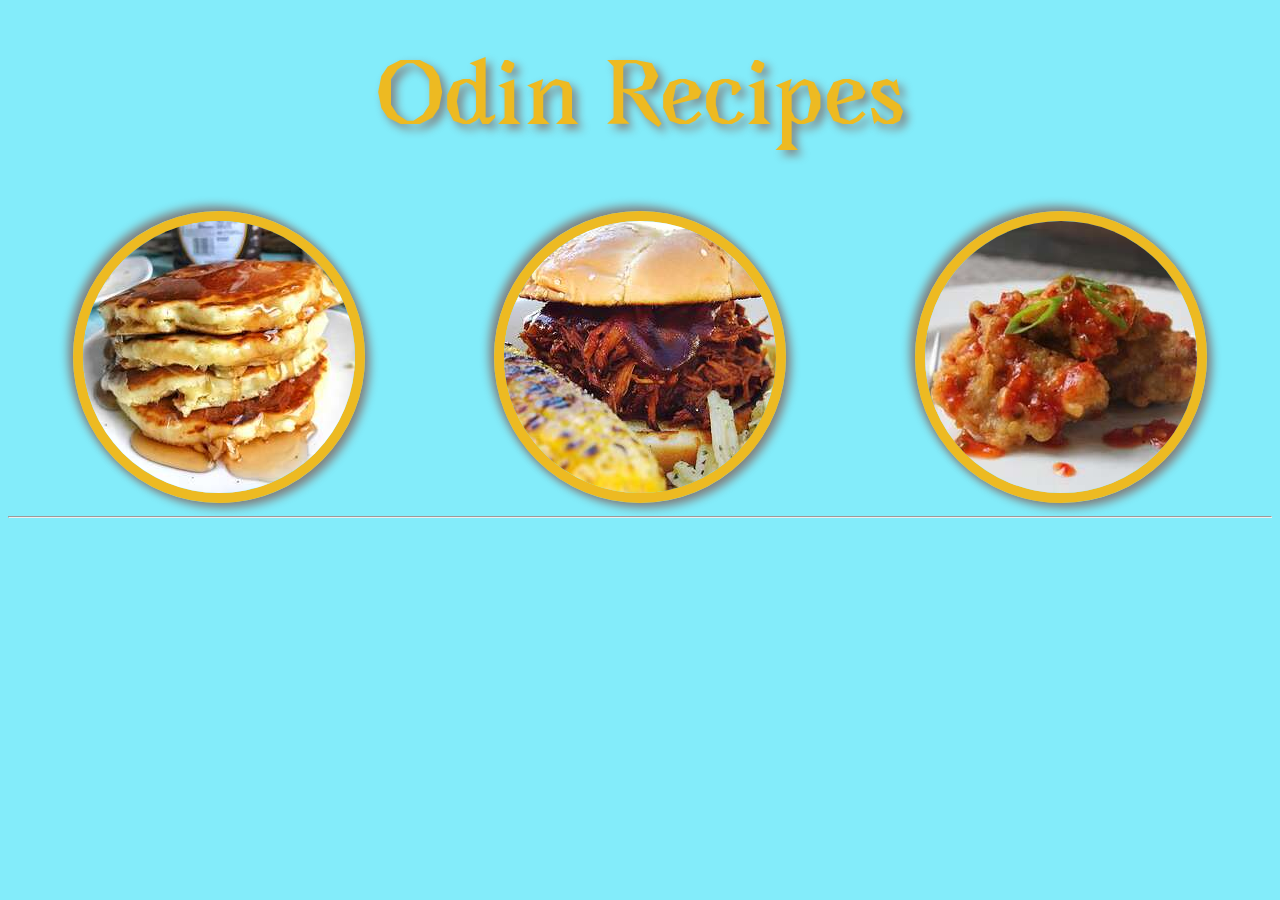
<file: index.html>
<!DOCTYPE html>
<html lang="en">
<head>
    <meta charset="UTF-8">
    <meta http-equiv="X-UA-Compatible" content="IE=edge">
    <meta name="viewport" content="width=device-width, initial-scale=1.0">
    <link rel="stylesheet" href="style.css">
    <title>Odin Recipes</title>
</head>
<body>

    <h1 class="title">Odin Recipes</h1>
    <div class="row">
        <div class="column">
            <img class="img-gal" src="resources/pancakes.jpg" alt="A stack of pancakes">
            <div class="caption">
                <div class="caption-text"><a href="/recipes/pancakes.html">Good Old Fashioned Pancakes</a></div>
            </div>
        </div>
        <div class="column">
            <img class="img-gal" src="resources/pulled-pork.jpg" alt="Pulled pork on a bun">
            <div class="caption">
                <div class="caption-text"><a href="/recipes/pulled-pork.html">Texas Style Pulled Pork</a></div>
            </div>
        </div>
        <div class="column">
            <img class="img-gal" src="resources/fried-chicken.jpg" alt="A piece of fried chicken">
            <div class="caption">
                <div class="caption-text"><a href="/recipes/korean-fried-chicken.html">Korean Fried Chicken</a></div>
            </div>
        </div>
    </div>

    
</body>
<footer>
    <hr>
</footer>
</html>
</file>
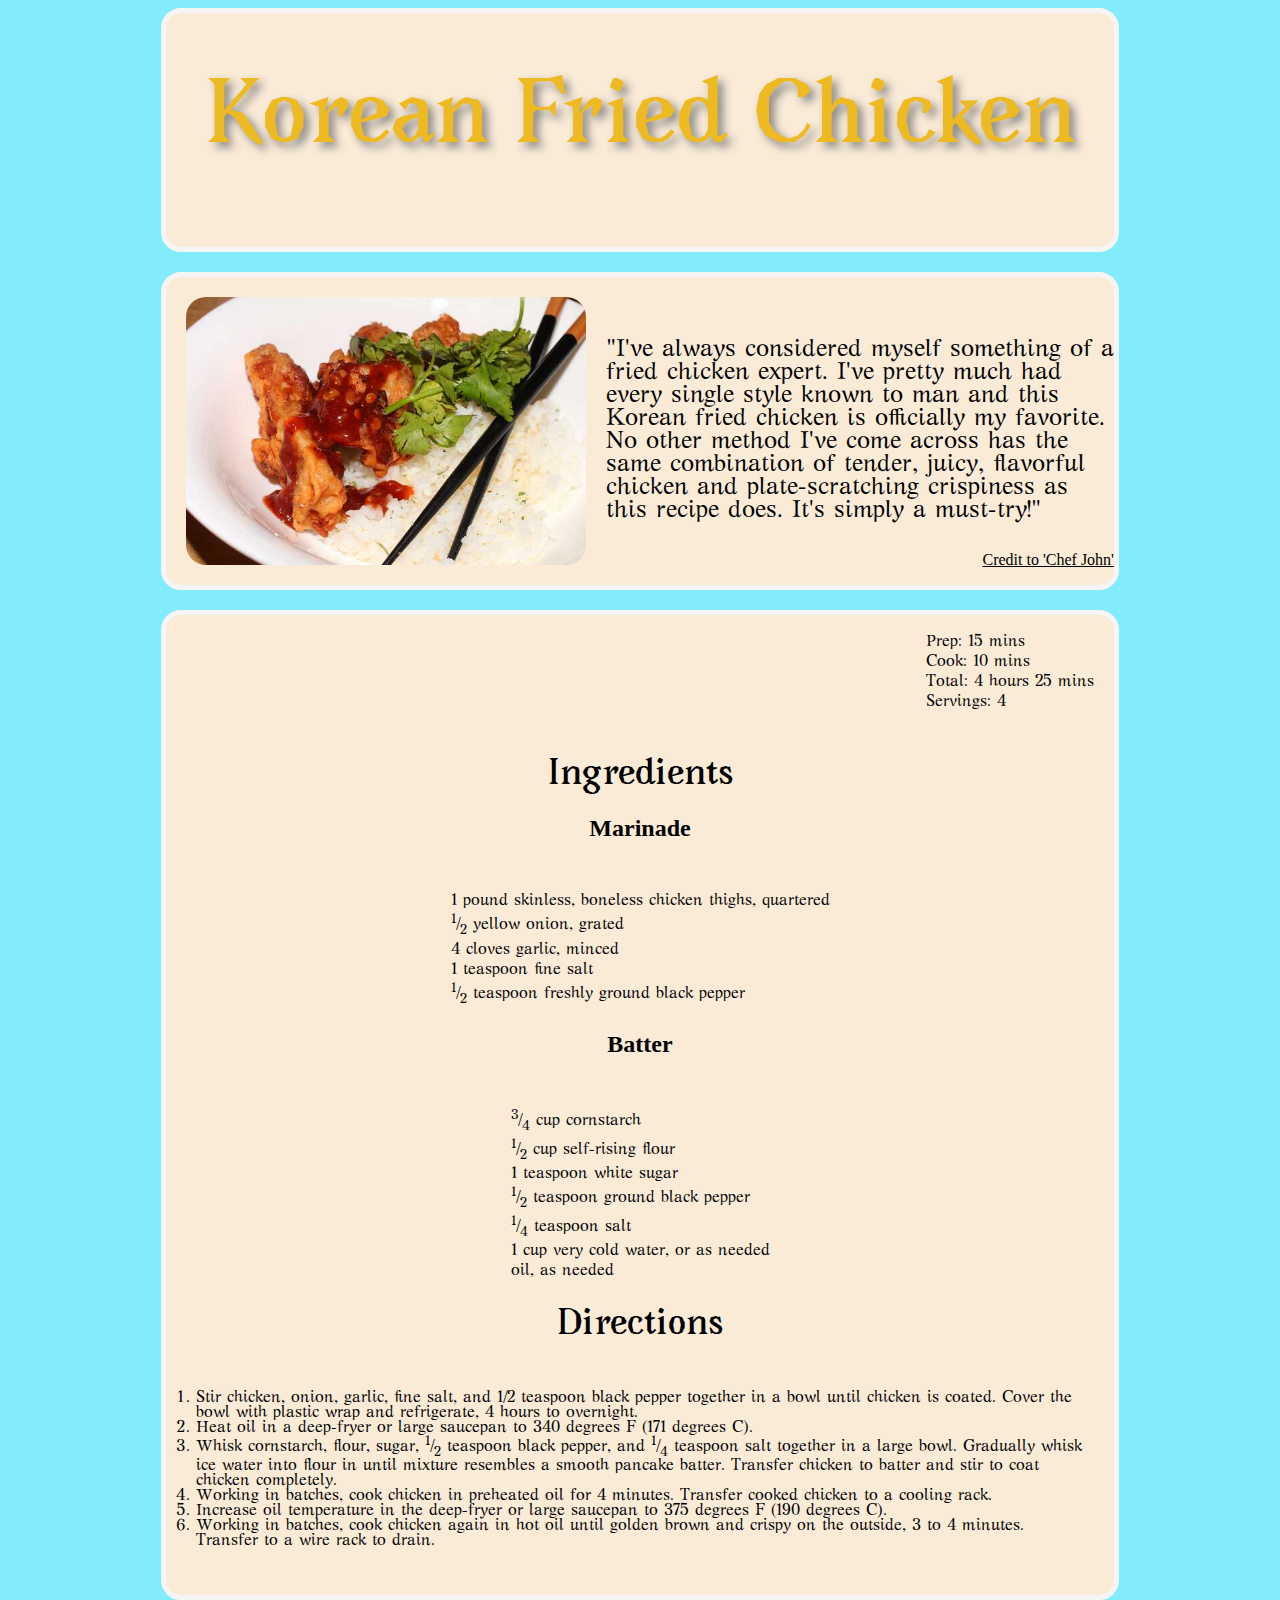
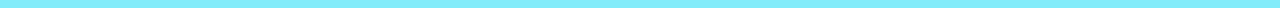
<file: recipes/korean-fried-chicken.html>
<!DOCTYPE html>
<html lang="en">
<head>
    <meta charset="UTF-8">
    <meta http-equiv="X-UA-Compatible" content="IE=edge">
    <meta name="viewport" content="width=device-width, initial-scale=1.0">
    <title>Good Old Fashioned Pancakes</title>
    <link rel="stylesheet" href="korean-fried-chicken.css">
    <link href='https://css.gg/home.css' rel='stylesheet'>
</head>
<body >
    <header class="title-bg">
        <h1 class="title">Korean Fried Chicken</h1>
        <a href="../index.html" class="home" title="Home"><i class="gg-home"></i></a>
    </header>
    <article>
        <section class="dish-description">
            <img src="../resources/korean chicken main.jpg" alt="A plate of fried chiken with rice and chopsticks">
            <section class="description">
                <p>
                    "I've always considered myself something of a fried chicken expert. 
                    I've pretty much had every single style known to man and this Korean fried chicken is officially my favorite. 
                    No other method I've come across has the same combination of tender, juicy, flavorful chicken and plate-scratching crispiness as this recipe does. 
                    It's simply a must-try!"      
                </p>
            </section>
            <p id="credit">
                Credit to <a href="https://www.allrecipes.com/recipe/238844/korean-fried-chicken/">'Chef John'</a>
             </p>
        </section>
        <section class="ingredients">
            <h1 id="i1">Ingredients</h1>
            <h2 id="i2">Marinade</h2>
            <ul class="i-list">
                <li>1 pound skinless, boneless chicken thighs, quartered</li>
                <li><sup>1</sup>/<sub>2</sub> yellow onion, grated</li>
                <li>4 cloves garlic, minced</li>
                <li>1 teaspoon fine salt</li>
                <li><sup>1</sup>/<sub>2</sub> teaspoon freshly ground black pepper</li>
            </ul>
            <h2 id="i3">Batter</h2>
            <ul class="i-list2">
                <li><sup>3</sup>/<sub>4</sub> cup cornstarch</li>
                <li><sup>1</sup>/<sub>2</sub> cup self-rising flour</li>
                <li>1 teaspoon white sugar</li>
                <li><sup>1</sup>/<sub>2</sub> teaspoon ground black pepper</li>
                <li><sup>1</sup>/<sub>4</sub> teaspoon salt</li>
                <li>1 cup very cold water, or as needed</li>
                <li>oil, as needed</li>
            </ul>
            <ul class="i-info">
                <li>Prep: 15 mins</li>
                <li>Cook: 10 mins</li>
                <li>Total: 4 hours 25 mins</li>
                <li>Servings: 4</li>
            </ul>
            <h1 id="d1">Directions</h1>
            <ol class="directions">
                <li>
                    Stir chicken, onion, garlic, fine salt, and 1/2 teaspoon black pepper together in a bowl until chicken is coated.
                     Cover the bowl with plastic wrap and refrigerate, 4 hours to overnight.
                </li>
                <li>
                    Heat oil in a deep-fryer or large saucepan to 340 degrees F (171 degrees C).
                </li>
                <li>
                    Whisk cornstarch, flour, sugar, <sup>1</sup>/<sub>2</sub> teaspoon black pepper, and <sup>1</sup>/<sub>4</sub> teaspoon salt together in a large bowl. 
                    Gradually whisk ice water into flour in until mixture resembles a smooth pancake batter. 
                    Transfer chicken to batter and stir to coat chicken completely.
                </li>
                <li>
                    Working in batches, cook chicken in preheated oil for 4 minutes. 
                    Transfer cooked chicken to a cooling rack.
                </li>
                <li>
                    Increase oil temperature in the deep-fryer or large saucepan to 375 degrees F (190 degrees C).
                </li>
                <li>
                    Working in batches, cook chicken again in hot oil until golden brown and crispy on the outside, 3 to 4 minutes. 
                    Transfer to a wire rack to drain.
                </li>
            </ol>
        </section>
    </article>
</body>
</html>
</file>
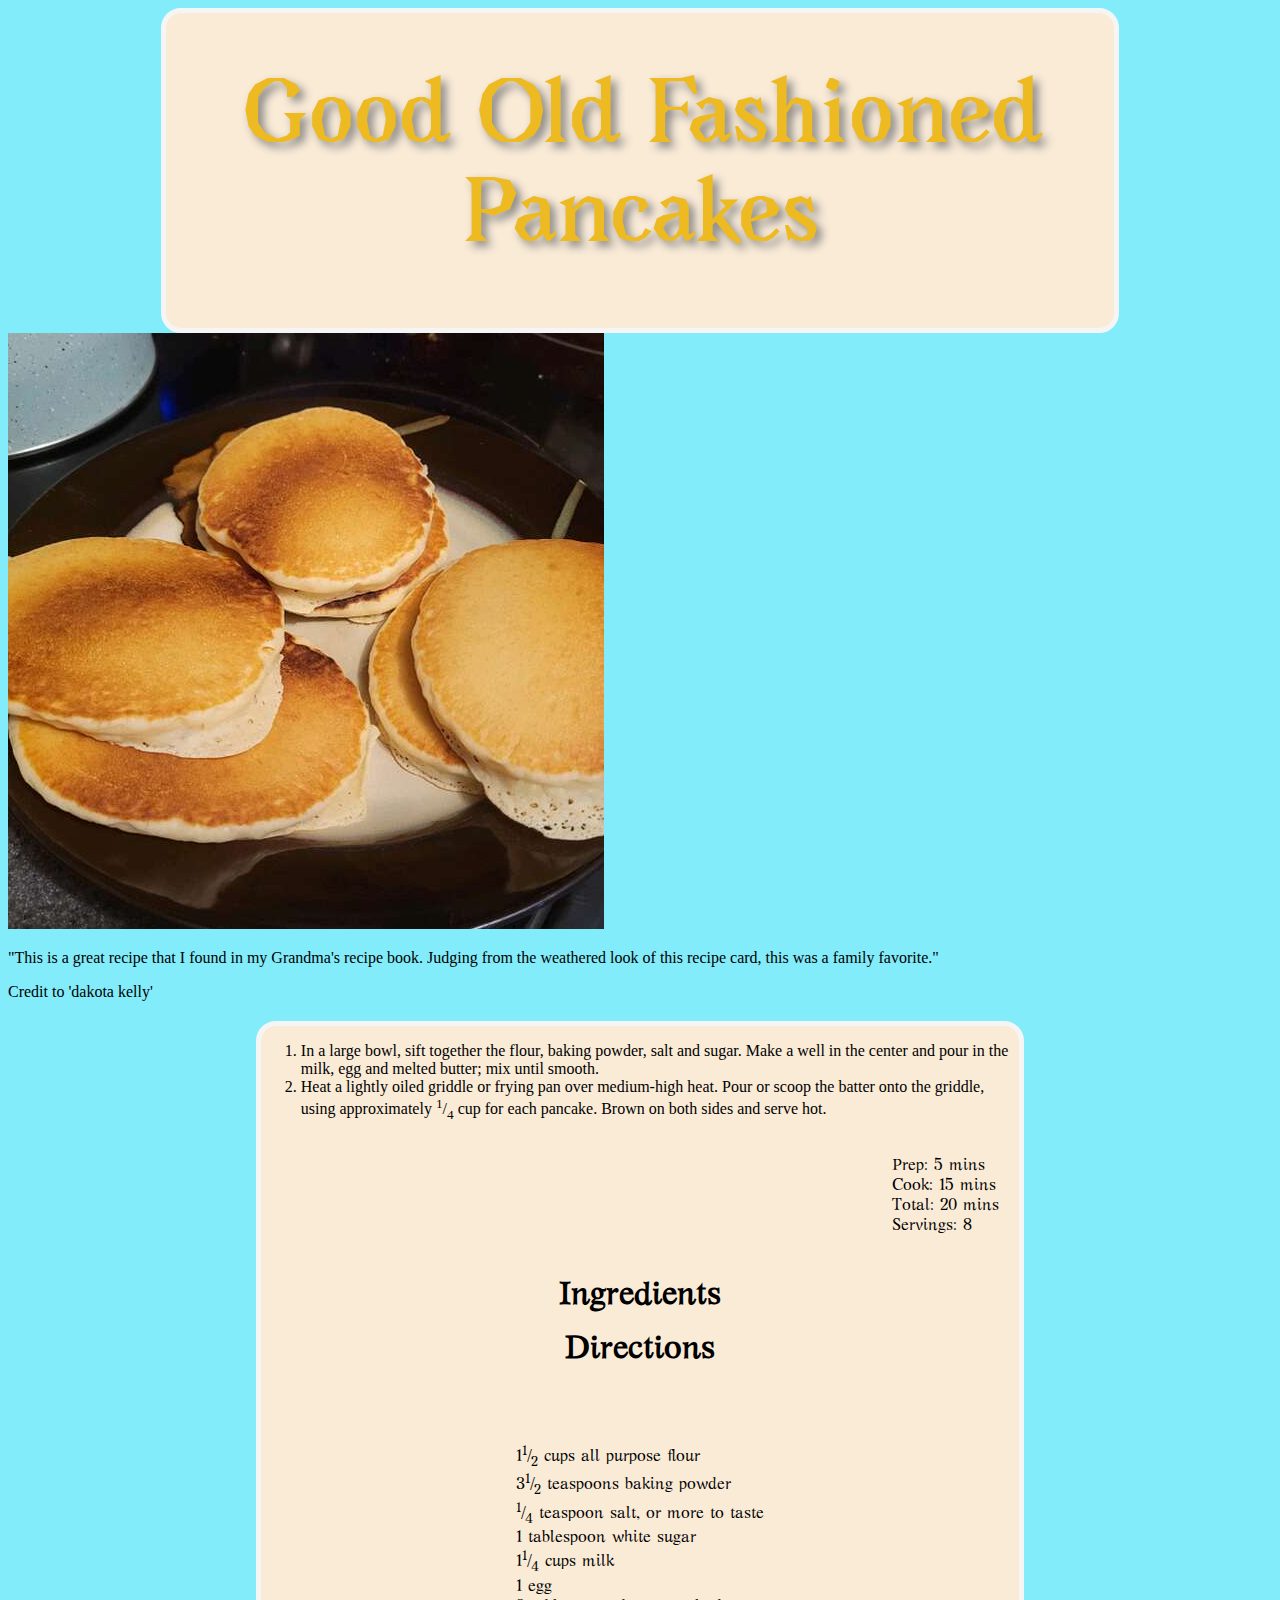
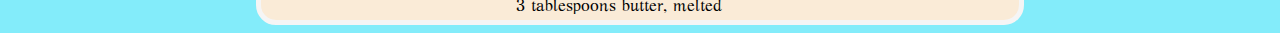
<file: recipes/pancakes.html>
<!DOCTYPE html>
<html lang="en">
<head>
    <meta charset="UTF-8">
    <meta http-equiv="X-UA-Compatible" content="IE=edge">
    <meta name="viewport" content="width=device-width, initial-scale=1.0">
    <title>Good Old Fashioned Pancakes</title>
    <link rel="stylesheet" href="pancakes.css">
    <link href='https://css.gg/home.css' rel='stylesheet'>
</head>
<body >
    <header class="title-bg">
        <h1 class="title">Good Old Fashioned Pancakes</h1>
        <a href="../index.html" class="home" title="Home"><i class="gg-home"></i></a>
    </header>
    <article>
        <section class="dish-description">
            <img src="../resources/pancakes main.jpg" alt="Multiple golden pancakes on a plate">
            <section class="description">
                <p>
                    "This is a great recipe that I found in my Grandma's recipe book. 
                    Judging from the weathered look of this recipe card, this was a family favorite."      
                </p>
            </section>
           <p id="credit">
               Credit to <a href="https://www.allrecipes.com/recipe/21014/good-old-fashioned-pancakes/">'dakota kelly'</a>
            </p>
        </section>
        <section class="ingredients">
            <h1 id="i1">Ingredients</h1>
            <ul class="i-list">
                <li>1<sup>1</sup>/<sub>2</sub> cups all purpose flour</li>
                <li>3<sup>1</sup>/<sub>2</sub> teaspoons baking powder</li>
                <li><sup>1</sup>/<sub>4</sub> teaspoon salt, or more to taste</li>
                <li>1 tablespoon white sugar</li>
                <li>1<sup>1</sup>/<sub>4</sub> cups milk</li>
                <li>1 egg</li>
                <li>3 tablespoons butter, melted</li>
            </ul>
            <ul class="i-info">
                <li>Prep: 5 mins</li>
                <li>Cook: 15 mins</li>
                <li>Total: 20 mins</li>
                <li>Servings: 8</li>
            </ul>
            <h1 id="d1">Directions</h1>
            <ol class="directions">
                <li>In a large bowl, sift together the flour, baking powder, salt and sugar. 
                    Make a well in the center and pour in the milk, egg and melted butter; mix until smooth.
                </li>
                <li>Heat a lightly oiled griddle or frying pan over medium-high heat. 
                    Pour or scoop the batter onto the griddle, using approximately <sup>1</sup>/<sub>4</sub> cup for each pancake. 
                    Brown on both sides and serve hot.
                </li>
            </ol>
        </section>
    </article>
</body>
</html>
</file>
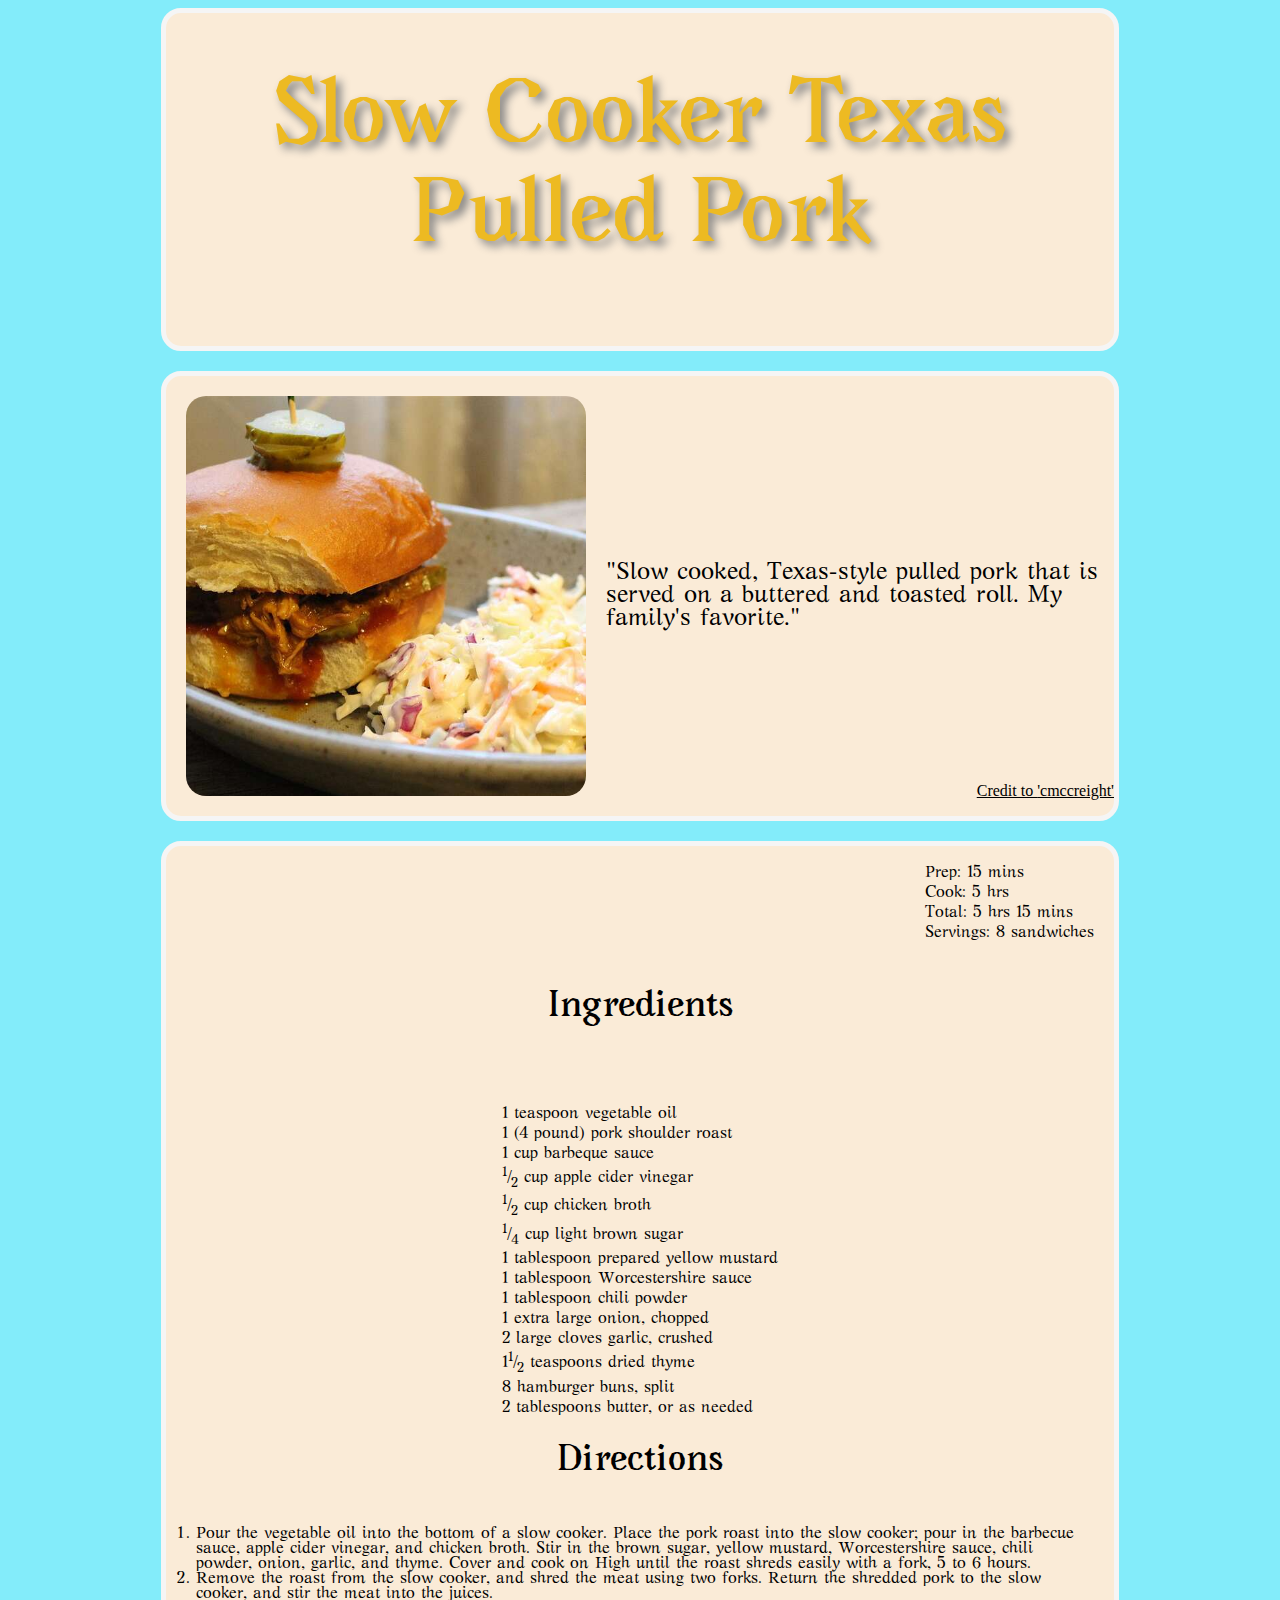
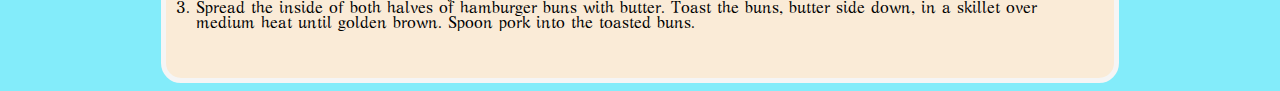
<file: recipes/pulled-pork.html>
<!DOCTYPE html>
<html lang="en">
<head>
    <meta charset="UTF-8">
    <meta http-equiv="X-UA-Compatible" content="IE=edge">
    <meta name="viewport" content="width=device-width, initial-scale=1.0">
    <title>Good Old Fashioned Pancakes</title>
    <link rel="stylesheet" href="pulled-pork.css">
    <link href='https://css.gg/home.css' rel='stylesheet'>
</head>
<body >
    <header class="title-bg">
        <h1 class="title">Slow Cooker Texas Pulled Pork</h1>
        <a href="../index.html" class="home" title="Home"><i class="gg-home"></i></a>
    </header>
    <article>
        <section class="dish-description">
            <img src="../resources/pulled-pork main.jpg" alt="Pulled pork on a bun with coleslaw on the side.">
            <section class="description">
                <p>
                    "Slow cooked, Texas-style pulled pork that is served on a buttered and toasted roll. 
                    My family's favorite."      
                </p>
            </section>
            <p id="credit">
                Credit to <a href="https://www.allrecipes.com/recipe/92462/slow-cooker-texas-pulled-pork/">'cmccreight'</a>
             </p>
        </section>
        <section class="ingredients">
            <h1 id="i1">Ingredients</h1>
            <ul class="i-list">
                <li>1 teaspoon vegetable oil</li>
                <li>1 (4 pound) pork shoulder roast</li>
                <li>1 cup barbeque sauce</li>
                <li><sup>1</sup>/<sub>2</sub> cup apple cider vinegar</li>
                <li><sup>1</sup>/<sub>2</sub> cup chicken broth</li>
                <li><sup>1</sup>/<sub>4</sub> cup light brown sugar</li>
                <li>1 tablespoon prepared yellow mustard</li>
                <li>1 tablespoon Worcestershire sauce</li>
                <li>1 tablespoon chili powder</li>
                <li>1 extra large onion, chopped</li>
                <li>2 large cloves garlic, crushed</li>
                <li>1<sup>1</sup>/<sub>2</sub> teaspoons dried thyme</li>
                <li>8 hamburger buns, split</li>
                <li>2 tablespoons butter, or as needed</li>
            </ul>
            <ul class="i-info">
                <li>Prep: 15 mins</li>
                <li>Cook: 5 hrs</li>
                <li>Total: 5 hrs 15 mins</li>
                <li>Servings: 8 sandwiches</li>
            </ul>
            <h1 id="d1">Directions</h1>
            <ol class="directions">
                <li>Pour the vegetable oil into the bottom of a slow cooker. 
                    Place the pork roast into the slow cooker; pour in the barbecue sauce, apple cider vinegar, and chicken broth. 
                    Stir in the brown sugar, yellow mustard, Worcestershire sauce, chili powder, onion, garlic, and thyme. 
                    Cover and cook on High until the roast shreds easily with a fork, 5 to 6 hours.
                </li>
                <li>Remove the roast from the slow cooker, and shred the meat using two forks. 
                    Return the shredded pork to the slow cooker, and stir the meat into the juices.
                </li>
                <li>
                    Spread the inside of both halves of hamburger buns with butter. 
                    Toast the buns, butter side down, in a skillet over medium heat until golden brown. 
                    Spoon pork into the toasted buns.
                </li>
            </ol>
        </section>
    </article>
</body>
</html>
</file>
<file: style.css>
body{
    background-color: #83ecfa;
}
.title{
    font-family: Avara;
    text-align: center;
    font-size: 5em;
    color: #EDBA22;
    text-shadow: 5px 5px 10px gray;

}
.img-gal{
    display: flex;
    border-radius: 50%;
    border-style: solid;
    border-width: 10px;
    border-color: #EDBA22;
    box-shadow: 5px 5px 10px gray, -5px -5px 10px gray;
}

.row{
    display: flex;
    justify-content: space-around;
    width: 100%;
}
.column{
    position: relative;
    padding: 5px;
}
.caption{
    position: absolute;
    top: 0;
    bottom: 0;
    left: 0;
    right: 0;
    height: 90%;
    width: 90%;
    border-radius: 50%;
    margin: auto;
    box-shadow: 5px 5px 10px gray, -5px -5px 10px gray;
    opacity: 0;
    transition: .5s ease;
    background-color: #83ecfa6e;
}
.caption-text {
    color: white;
    font-size: 30px;
    font-family: Avara;
    position: absolute;
    top: 50%;
    left: 50%;
    -webkit-transform: translate(-50%, -50%);
    -ms-transform: translate(-50%, -50%);
    transform: translate(-50%, -50%);
    text-align: center;
  }
a{
      text-decoration: none;
      color: inherit
  }
.column:hover .caption {
    opacity: 1;
  }
@media screen and (max-width: 400px) {
    .row, .caption, .caption-text {
      flex: 100%;
    }
}
@font-face{
    font-family: Avara;
    src: url(resources/Avara.otf);
}
@font-face {
    font-family:Artemisia ;
    src: url(resources/GFSArtemisia.otf);
}
</file>
<file: recipes/korean-fried-chicken.css>
body{
    background-color: #83ecfa;
}
.title{
    font-family: Avara;
    text-align: center;
    font-size: 5em;
    color: #EDBA22;
    text-shadow: 5px 5px 10px gray;
    padding: 5px;
}
.gg-home{
    color: #EDBA22;
    --ggs:1.5;
    margin: auto;
}
.home{
    padding:40px;
}
#credit{
    position: absolute;
    bottom: 0;
    right: 0;
    text-decoration: underline;
}
.title-bg{
    position: relative;
    height: auto;
    width:75%;
    margin: auto;
    background-color: antiquewhite;
    border: 5px solid whitesmoke;
    border-radius: 20px;
}
.ingredients{
    position: relative;
    display: flex;
    flex-direction: column;
    height: auto;
    width: 75%;
    background-color: antiquewhite;
    justify-content: center;
    align-items: center;
    border: 5px solid whitesmoke;
    border-radius: 20px;
    margin: auto;
    margin-top: 20px;

}
.dish-description{
    position: relative;
    display: flex;
    flex-direction: row;
    justify-content: space-between;
    height: auto;
    width: 75%;
    background-color: antiquewhite;
    justify-content: center;
    align-items: center;
    border: 5px solid whitesmoke;
    border-radius: 20px;
    margin: auto;
    margin-top: 20px;
}
.dish-description > img{
    width: 400px;
    padding: 20px;
    border-radius: 40px;
}
.description{
    align-items: center;
    font-family: Artemisia;
    font-size: 1.5em;
}
.ingredients > h1 {
    font-family: Avara;
    font-size: 2em;
    width: auto;
    order: 2;
    margin-bottom: 0px;
    text-align: center;
}
#d1{
    order: 6;
}
#i1{
    order: 2;
}
#i2{
    order: 3;
}
#i3{
    order: 4;
}
.i-list{
    font-family: Artemisia;
    list-style: none;
    padding: 0;
    margin: 0;
    order: 3;
    padding-top: 2em;
}
.i-list2{
    font-family: Artemisia;
    list-style: none;
    padding: 0;
    margin: 0;
    order: 5;
    padding-top: 2em;
}
.i-list > li{
    padding-bottom: 5px;

}
.i-list2 > li{
    padding-bottom: 5px;
}
.i-info{
    font-family: Artemisia;
    list-style: none;
    padding: 20px;
    margin: 0;
    order: 1;
    align-self: flex-end;
}
.i-info > li {
    padding-bottom: 5px;
}
.directions{
    order: 7;
    padding: 30px;
    font-family: Artemisia;
}
a{
    text-decoration: none;
    color: inherit
}
@font-face{
  font-family: Avara;
  src: url(../resources/Avara.otf);
}
@font-face {
  font-family:Artemisia ;
  src: url(../resources/GFSArtemisia.otf);
}
</file>
<file: recipes/pancakes.css>
body{
    background-color: #83ecfa;
}
.title{
    font-family: Avara;
    text-align: center;
    font-size: 5em;
    color: #EDBA22;
    text-shadow: 5px 5px 10px gray;
    padding: 5px;
}
.title-bg{
    position: relative;
    height: auto;
    width:75%;
    margin: auto;
    background-color: antiquewhite;
    border: 5px solid whitesmoke;
    border-radius: 20px;
}
.ingredients{
    position: relative;
    display: flex;
    flex-direction: column;
    height: auto;
    width: 60%;
    background-color: antiquewhite;
    justify-content: center;
    align-items: center;
    border: 5px solid whitesmoke;
    border-radius: 20px;
    margin: auto;
    margin-top: 20px;

}
.ingredients > h1{
    font-family: Artemisia;
    font-size: 2em;
    width: auto;
    order: 2;
    margin-bottom: 0px;
}
.i-list{
    font-family: Artemisia;
    list-style: none;
    padding: 0;
    margin: 0;
    order: 3;
    padding-top: 5em;
}
.i-list > li{
    padding-bottom: 5px;

}
.i-info{
    font-family: Artemisia;
    list-style: none;
    padding: 20px;
    margin: 0;
    order: 1;
    align-self: flex-end;
}
.i-info > li {
    padding-left: 15px;
    padding-bottom: 5px;
}






a{
    text-decoration: none;
    color: inherit
}
@font-face{
  font-family: Avara;
  src: url(../resources/Avara.otf);
}
@font-face {
  font-family:Artemisia ;
  src: url(../resources/GFSArtemisia.otf);
}
</file>
<file: recipes/pulled-pork.css>
body{
    background-color: #83ecfa;
}
.title{
    font-family: Avara;
    text-align: center;
    font-size: 5em;
    color: #EDBA22;
    text-shadow: 5px 5px 10px gray;
    padding: 5px;
}
.gg-home{
    color: #EDBA22;
    --ggs:1.5;
    margin: auto;
}
.home{
    padding:40px;
}
.title-bg{
    position: relative;
    height: auto;
    width:75%;
    margin: auto;
    background-color: antiquewhite;
    border: 5px solid whitesmoke;
    border-radius: 20px;
}
.ingredients{
    position: relative;
    display: flex;
    flex-direction: column;
    height: auto;
    width: 75%;
    background-color: antiquewhite;
    justify-content: center;
    align-items: center;
    border: 5px solid whitesmoke;
    border-radius: 20px;
    margin: auto;
    margin-top: 20px;

}
.dish-description{
    position: relative;
    display: flex;
    flex-direction: row;
    justify-content: space-between;
    height: auto;
    width: 75%;
    background-color: antiquewhite;
    justify-content: center;
    align-items: center;
    border: 5px solid whitesmoke;
    border-radius: 20px;
    margin: auto;
    margin-top: 20px;
}
.dish-description > img{
    width: 400px;
    padding: 20px;
    border-radius: 40px;
}
.description{
    align-items: center;
    font-family: Artemisia;
    font-size: 1.5em;
}
#credit{
    position: absolute;
    bottom: 0;
    right: 0;
    text-decoration: underline;
}
.ingredients > h1 {
    font-family: Avara;
    font-size: 2em;
    width: auto;
    order: 2;
    margin-bottom: 0px;
    text-align: center;
}
#d1{
    order: 4;
}
#i1{
    order: 2;
}
.i-list{
    font-family: Artemisia;
    list-style: none;
    padding: 0;
    margin: 0;
    order: 3;
    padding-top: 5em;
}
.i-list > li{
    padding-bottom: 5px;

}
.i-info{
    font-family: Artemisia;
    list-style: none;
    padding: 20px;
    margin: 0;
    order: 1;
    align-self: flex-end;
}
.i-info > li {
    padding-left: 15px;
    padding-bottom: 5px;
}
.directions{
    order: 5;
    padding: 30px;
    font-family: Artemisia;
}
a{
    text-decoration: none;
    color: inherit
}
@font-face{
  font-family: Avara;
  src: url(../resources/Avara.otf);
}
@font-face {
  font-family:Artemisia ;
  src: url(../resources/GFSArtemisia.otf);
}
</file>
